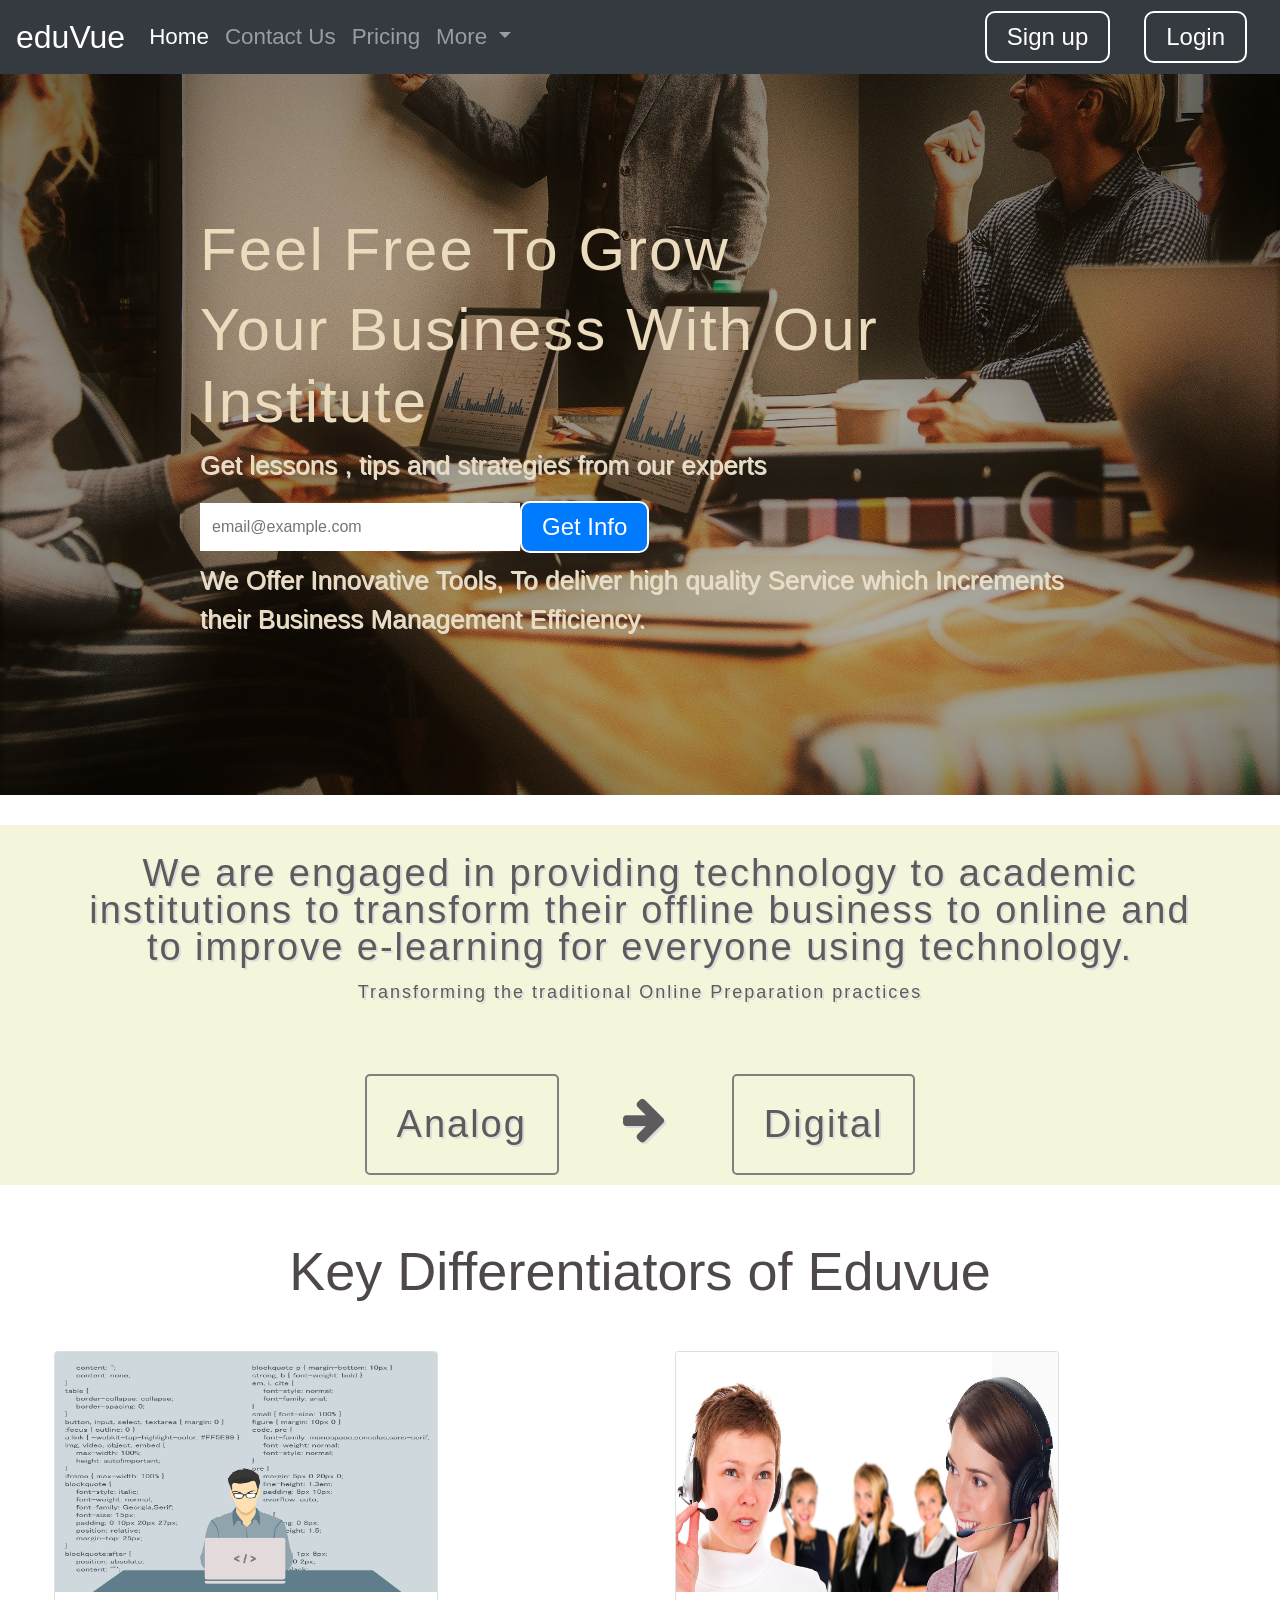
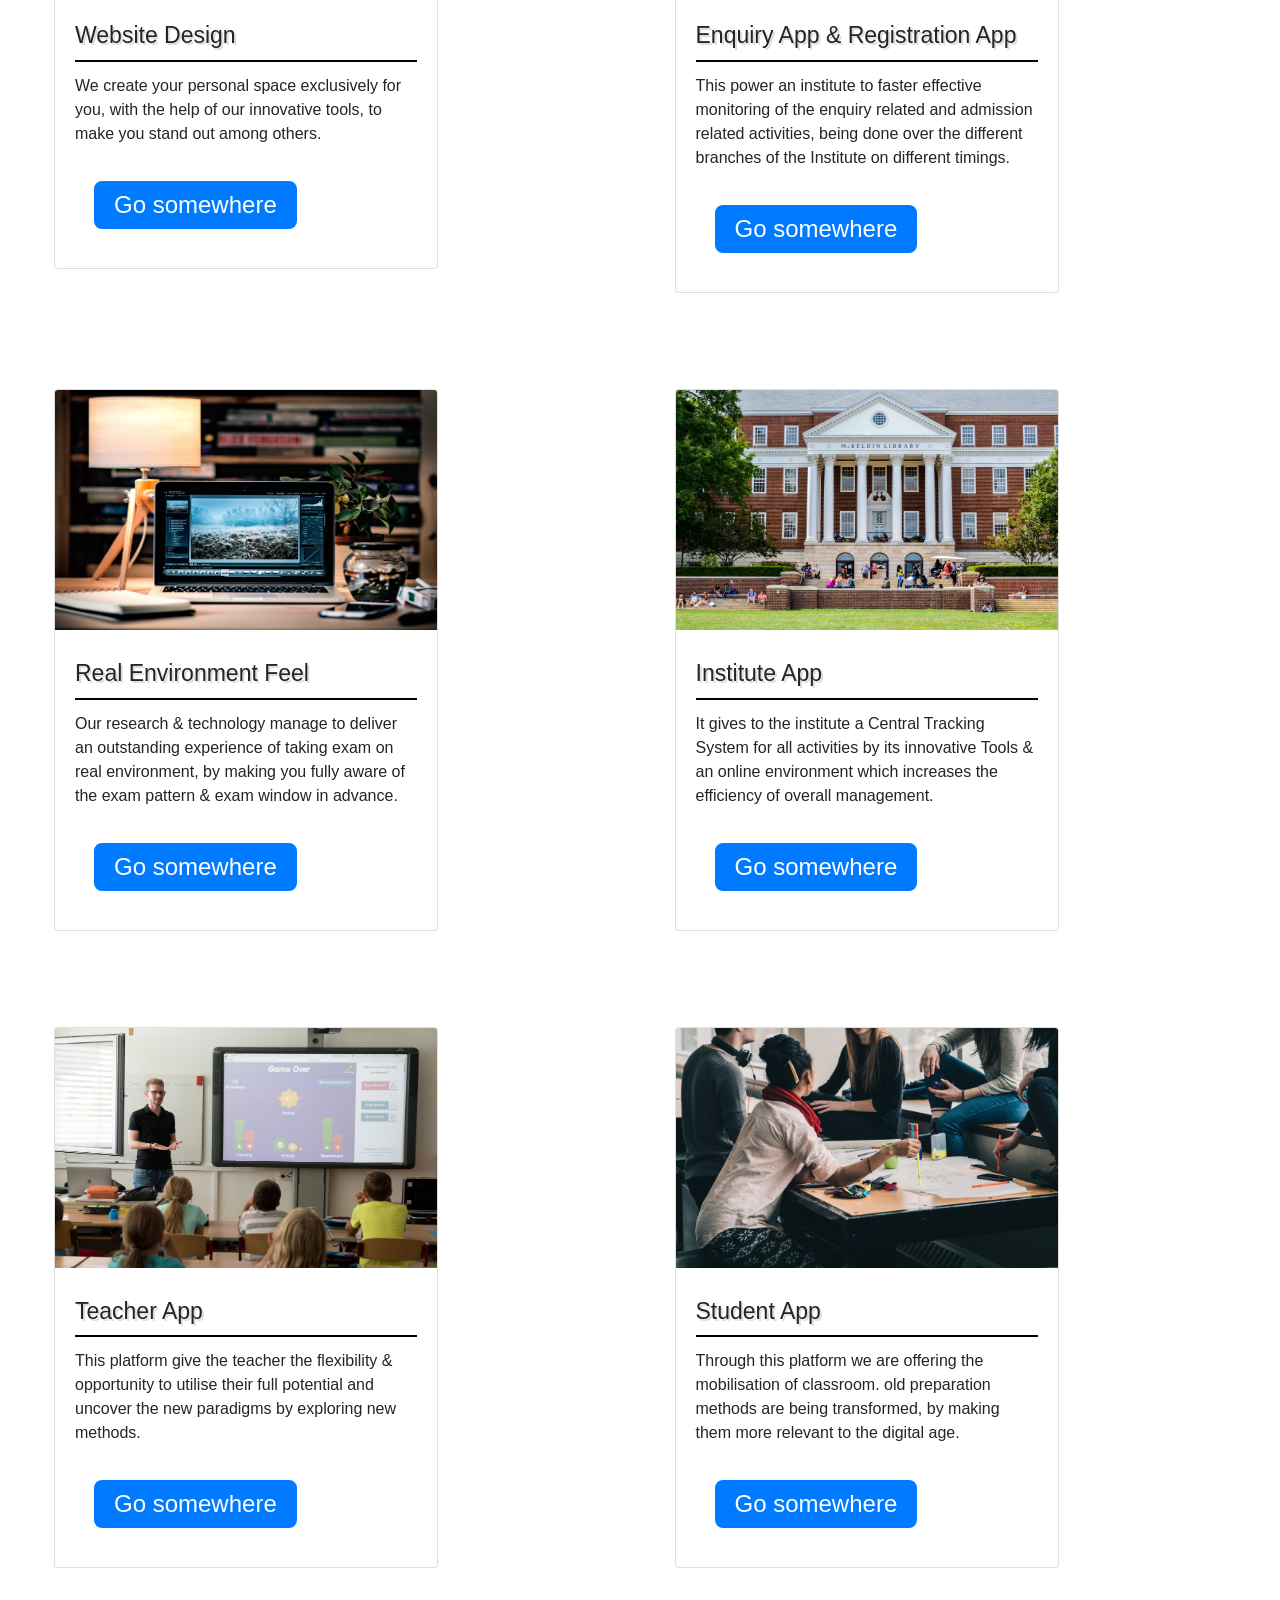
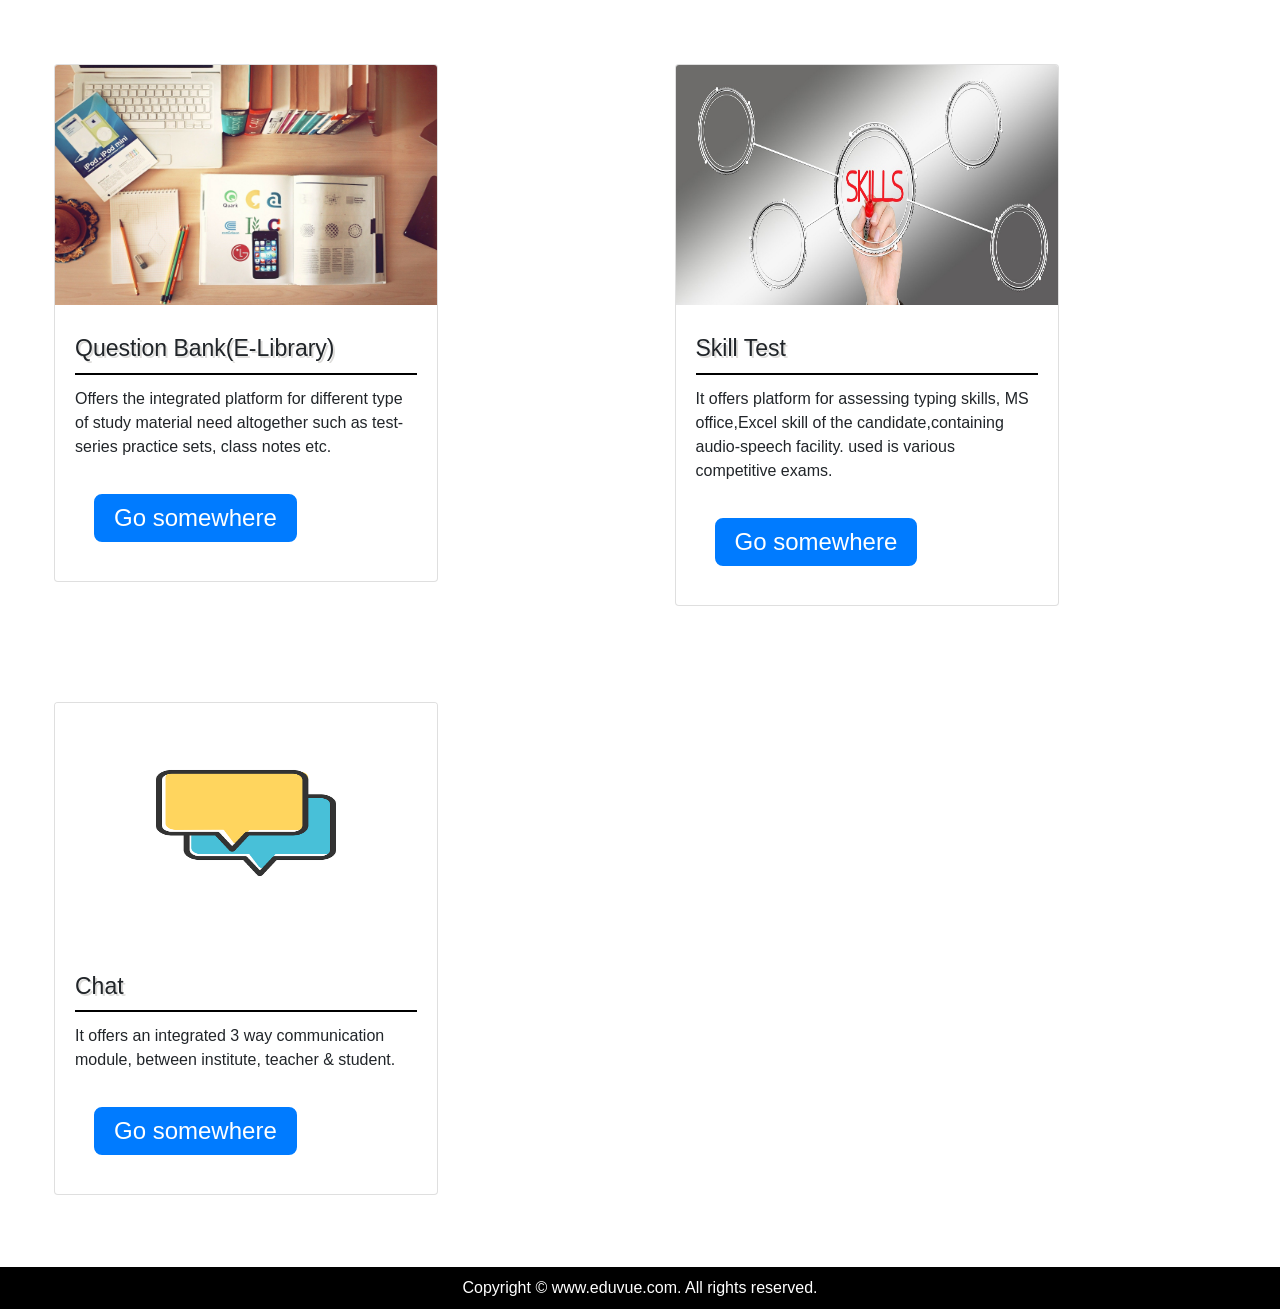
<file: index.html>
<!doctype html>
<html lang="en">

<head>
    <!-- Required meta tags -->
    <meta charset="utf-8">
    <meta name="viewport" content="width=device-width, initial-scale=1, shrink-to-fit=no">

    <!-- Bootstrap CSS -->
    <link rel="stylesheet" href="https://stackpath.bootstrapcdn.com/bootstrap/4.5.2/css/bootstrap.min.css"
        integrity="sha384-JcKb8q3iqJ61gNV9KGb8thSsNjpSL0n8PARn9HuZOnIxN0hoP+VmmDGMN5t9UJ0Z" crossorigin="anonymous">
    <link rel="stylesheet" href="eduProject.css">

    <link rel="stylesheet" href="https://cdnjs.cloudflare.com/ajax/libs/font-awesome/4.7.0/css/font-awesome.min.css">

    <title>EduTech</title>

</head>

<body>
    <section>
        <nav id="nav" class="navbar navbar-expand-lg navbar-dark bg-dark" active>
            <!-- <nav class="navbar navbar-dark bg-primary"> -->
            <a class="navbar-brand fontSizeEdu" href="#">eduVue</a>
            <button class="navbar-toggler" type="button" data-toggle="collapse" data-target="#navbarSupportedContent"
                aria-controls="navbarSupportedContent" aria-expanded="false" aria-label="Toggle navigation">
                <span class="navbar-toggler-icon"></span>
            </button>

            <div class="collapse navbar-collapse" id="navbarSupportedContent">
                <ul class="navbar-nav mr-auto decor">
                    <li class="nav-item">
                        <a class="nav-link active" href="#">Home <span class="sr-only">(current)</span></a>
                    </li>
                    <li class="nav-item">
                        <a class="nav-link" href="contact.html">Contact Us </a>
                    </li>
                    <li class="nav-item">
                        <a class="nav-link" href="pricing.html">Pricing</a>
                    </li>

                    <!-- <li class="nav-item">
                        <a class="nav-link" href="#">Starting A Business</a>
                    </li> -->
                    <li class="nav-item dropdown">
                        <a class="nav-link dropdown-toggle" href="#" id="navbarDropdown" role="button"
                            data-toggle="dropdown" aria-haspopup="true" aria-expanded="false">
                            More
                        </a>
                        <div class="dropdown-menu" aria-labelledby="navbarDropdown">
                            <a class="dropdown-item" href="Team.html">Support</a>
                            <a class="dropdown-item" href="#">Help Center</a>
                            <a class="dropdown-item" href="Edu_About.html">About US</a>
                            <a class="dropdown-item" href="#">LinkedIn</a>

                        </div>
                    </li>
                    <!-- <li class="nav-item">
                    <a class="nav-link disabled" href="#" tabindex="-1" aria-disabled="true">Disabled</a>
                </li> -->
                </ul>
                <div class="form-inline my-2 my-lg-0">
                    <!-- <input class="form-control mr-sm-2" type="search" placeholder="Search" aria-label="Search"> -->
                    <button class="btn btn-outline-success my-2 my-sm-0 ahover" data-toggle="modal"
                        data-target="#signupModal">Sign up</button>
                    <button class="btn btn-outline-success my-2 my-sm-0 ahover" data-toggle="modal"
                        data-target="#loginModal">Login</button>
                </div>
        </nav>
    </section>


    <!-- Modal Login Modal -->
    <!-- Button trigger modal -->

    <!-- Modal -->
    <div class="modal fade" id="loginModal" tabindex="-1" aria-labelledby="loginModalLabel" aria-hidden="true">
        <div class="modal-dialog">
            <div class="modal-content">
                <div class="modal-header">
                    <h5 class="modal-title" id="loginModalLabel">Login to eduvue</h5>
                    <button type="button" class="close" data-dismiss="modal" aria-label="Close">
                        <span aria-hidden="true">&times;</span>
                    </button>
                </div>
                <div class="modal-body">
                    <form>
                        <div class="form-group">
                          <label for="exampleInputEmail1">Email address</label>
                          <input type="email" class="form-control" id="exampleInputEmail1" aria-describedby="emailHelp">
                          <small id="emailHelp" class="form-text text-muted">We'll never share your email with anyone else.</small>
                        </div>
                        <div class="form-group">
                          <label for="exampleInputPassword1">Password</label>
                          <input type="password" class="form-control" id="exampleInputPassword1">
                        </div>
                        <div class="form-group form-check">
                          <input type="checkbox" class="form-check-input" id="exampleCheck1">
                          <label class="form-check-label" for="exampleCheck1">Check me out</label>
                        </div>
                        <button type="submit" class="btn btn-primary">Submit</button>
                      </form>
                </div>
                <div class="modal-footer">
                    <button type="button" class="btn btn-secondary" data-dismiss="modal">Close</button>
                </div>
            </div>
        </div>
    </div>

    <div class="modal fade" id="signupModal" tabindex="-1" aria-labelledby="signupModalLabel" aria-hidden="true">
        <div class="modal-dialog">
            <div class="modal-content">
                <div class="modal-header">
                    <h5 class="modal-title" id="signupModalLabel">Get an eduvue account</h5>
                    <button type="button" class="close" data-dismiss="modal" aria-label="Close">
                        <span aria-hidden="true">&times;</span>
                    </button>
                </div>
                <div class="modal-body">
                    <form>
                        <div class="form-group">
                          <label for="exampleInputEmail1">Email address</label>
                          <input type="email" class="form-control" id="exampleInputEmail1" aria-describedby="emailHelp">
                          <small id="emailHelp" class="form-text text-muted">We'll never share your email with anyone else.</small>
                        </div>
                        <div class="form-group">
                          <label for="exampleInputPassword1">Password</label>
                          <input type="password" class="form-control" id="exampleInputPassword1">
                        </div>
                        <div class="form-group">
                            <label for="exampleInputPassword1">Confirm Password</label>
                            <input type="password" class="form-control" id="exampleInputPassword1">
                          </div>
                        <div class="form-group form-check">
                          <input type="checkbox" class="form-check-input" id="exampleCheck1">
                          <label class="form-check-label" for="exampleCheck1">Check me out</label>
                        </div>
                        <button type="submit" class="btn btn-primary">Submit</button>
                      </form>
                </div>
                <div class="modal-footer">
                    <button type="button" class="btn btn-secondary" data-dismiss="modal">Close</button>
                </div>
            </div>
        </div>
    </div>


    <section>
        <div class="edu_details d-flex-column justify-content-start align-item-center">
            <h1 class="heading">Feel Free To Grow </h1>
            <h1 class="heading">Your Business With Our Institute </h1>
            <p class="localHeading"> Get lessons , tips and strategies from our experts </p>
            <form class="form-inline">
                <div class="form-group mb-2">
                    <label for="staticEmail2" class="sr-only">Email</label>
                    <input type="text" class=" extra_activities" placeholder="email@example.com">
                </div>
           
                <button type="submit" class="btn btn-primary mb-2 btn_edit" style="margin:0px">Get Info</button>
            </form>
            <p class="localHeading"> We Offer Innovative Tools, To deliver high quality Service which Increments their
                Business Management Efficiency. </p>
          
        </div>
    </section>
   

    <section class="my-4" style="background: beige;">
        <div class="container">
            <div class="company_info">
                <p class="text-center">We are engaged in providing technology to academic institutions to transform
                    their offline
                    business to online and to improve e-learning
                    for everyone using technology.</p>
                <h4 class="comp_head">Transforming the traditional Online Preparation practices</h4>
                <div class="container d-flex justify-content-center style_cont">
                    <div class=" border_style  mx-4">Analog</div>

                    <div><i class="fa fa-arrow-right font_style " style="font-size:50px;"></i></div>

                    <div class="border_style  mx-4">Digital</div>
                </div>
            </div>
        </div>
    </section>

    <section>
        <div class="center_div my-4">
            <h1 class=" head_change text-center">Key Differentiators of Eduvue</h1>
            <div class="container-fluid">
                <div class="row ml-4">
                    <div class="col-sm">
                        <div class="card my-5 card_styling">
                            <img class="card-img-top" src="img/webiste_design.png" alt="Card image cap"
                                style="height:15rem">
                            <div class="card-body">
                                <h5 class="card-title underline_heading">Website Design</h5>
                                <p class="card-text">We create your personal space exclusively for you, with the help of
                                    our
                                    innovative tools, to make you stand out among others.</p>
                                <a href="#" class="btn btn-primary">Go somewhere</a>
                            </div>
                        </div>
                    </div>
                    <div class="col-sm">
                        <div class="card my-5 card_styling">
                            <img class="card-img-top" src="img/Enquiry.jpg" alt="Card image cap" style="height:15rem">
                            <div class="card-body">
                                <h5 class="card-title underline_heading">Enquiry App & Registration App</h5>
                                <p class="card-text">This power an institute to faster effective monitoring of the
                                    enquiry
                                    related and admission related activities, being done over the different branches of
                                    the
                                    Institute on different timings.
                                </p>
                                <a href="#" class="btn btn-primary">Go somewhere</a>
                            </div>
                        </div>
                    </div>
                    <div class="col-sm">
                        <div class="card my-5 card_styling">
                            <img class="card-img-top" src="img/fl3.jpg" alt="Card image cap" style="height:15rem">
                            <div class="card-body">
                                <h5 class="card-title underline_heading">Real Environment Feel</h5>
                                <p class="card-text">Our research & technology manage to deliver an outstanding
                                    experience
                                    of taking exam on real environment, by making you fully aware of the exam pattern &
                                    exam
                                    window in advance.</p>
                                <a href="#" class="btn btn-primary">Go somewhere</a>
                            </div>
                        </div>
                    </div>
                    <div class="col-sm">
                        <div class="card my-5 card_styling">
                            <img class="card-img-top" src="img/institute.jpg" alt="Card image cap" style="height:15rem">
                            <div class="card-body">
                                <h5 class="card-title underline_heading">Institute App</h5>

                                <p class="card-text">It gives to the institute a Central Tracking System for all
                                    activities
                                    by its innovative Tools & an online environment which increases the efficiency of
                                    overall management.</p>
                                <a href="#" class="btn btn-primary">Go somewhere</a>
                            </div>
                        </div>
                    </div>
                    <div class="col-sm">
                        <div class="card my-5 card_styling">
                            <img class="card-img-top" src="img/teacher.jpg" alt="Card image cap" style="height:15rem">
                            <div class="card-body">
                                <h5 class="card-title underline_heading">Teacher App</h5>
                                <p class="card-text">This platform give the teacher the flexibility & opportunity to
                                    utilise
                                    their full potential and uncover the new paradigms by exploring new methods.</p>
                                <a href="#" class="btn btn-primary">Go somewhere</a>
                            </div>
                        </div>
                    </div>
                    <div class="col-sm">
                        <div class="card my-5 card_styling">
                            <img class="card-img-top" src="img/students.jpg" alt="Card image cap" style="height:15rem">
                            <div class="card-body">
                                <h5 class="card-title underline_heading">Student App</h5>
                                <p class="card-text">Through this platform we are offering the mobilisation of
                                    classroom.
                                    old preparation methods are being transformed, by making them more relevant to the
                                    digital age.</p>
                                <a href="#" class="btn btn-primary">Go somewhere</a>
                            </div>
                        </div>
                    </div>
                    <div class="col-sm">
                        <div class="card my-5 card_styling">
                            <img class="card-img-top" src="img/library.jpg" alt="Card image cap" style="height:15rem">
                            <div class="card-body">
                                <h5 class="card-title underline_heading">Question Bank(E-Library)</h5>
                                <p class="card-text">Offers the integrated platform for different type of study material
                                    need altogether such as test-series practice sets, class notes etc.</p>
                                <a href="#" class="btn btn-primary">Go somewhere</a>
                            </div>
                        </div>
                    </div>

                    <div class="col-sm">
                        <div class="card my-5 card_styling">
                            <img class="card-img-top" src="img/skill.jpg" alt="Card image cap" style="height:15rem">
                            <div class="card-body">
                                <h5 class="card-title underline_heading">Skill Test</h5>
                                <p class="card-text">It offers platform for assessing typing skills, MS office,Excel
                                    skill
                                    of the candidate,containing audio-speech facility. used is various competitive
                                    exams.
                                </p>
                                <a href="#" class="btn btn-primary">Go somewhere</a>
                            </div>
                        </div>
                    </div>
                    <div class="col-sm">
                        <div class="card my-5 card_styling">
                            <img class="card-img-top" src="img/chat.png" alt="Card image cap" style="height:15rem">
                            <div class="card-body">
                                <h5 class="card-title underline_heading">Chat</h5>
                                <p class="card-text">It offers an integrated 3 way communication module, between
                                    institute,
                                    teacher & student.
                                </p>
                                <a href="#" class="btn btn-primary">Go somewhere</a>
                            </div>
                        </div>
                    </div>

                </div>



            </div>

        </div>
    </section>
 
    <footer>
        <div class="center">
            Copyright &copy; www.eduvue.com. All rights reserved.
        </div>
    </footer>



    <!-- Optional JavaScript -->
    <!-- jQuery first, then Popper.js, then Bootstrap JS -->
    <script src="https://code.jquery.com/jquery-3.5.1.slim.min.js"
        integrity="sha384-DfXdz2htPH0lsSSs5nCTpuj/zy4C+OGpamoFVy38MVBnE+IbbVYUew+OrCXaRkfj"
        crossorigin="anonymous"></script>
    <script src="https://cdn.jsdelivr.net/npm/popper.js@1.16.1/dist/umd/popper.min.js"
        integrity="sha384-9/reFTGAW83EW2RDu2S0VKaIzap3H66lZH81PoYlFhbGU+6BZp6G7niu735Sk7lN"
        crossorigin="anonymous"></script>
    <script src="https://stackpath.bootstrapcdn.com/bootstrap/4.5.2/js/bootstrap.min.js"
        integrity="sha384-B4gt1jrGC7Jh4AgTPSdUtOBvfO8shuf57BaghqFfPlYxofvL8/KUEfYiJOMMV+rV"
        crossorigin="anonymous"></script>

   
</body>

</html>
</file>
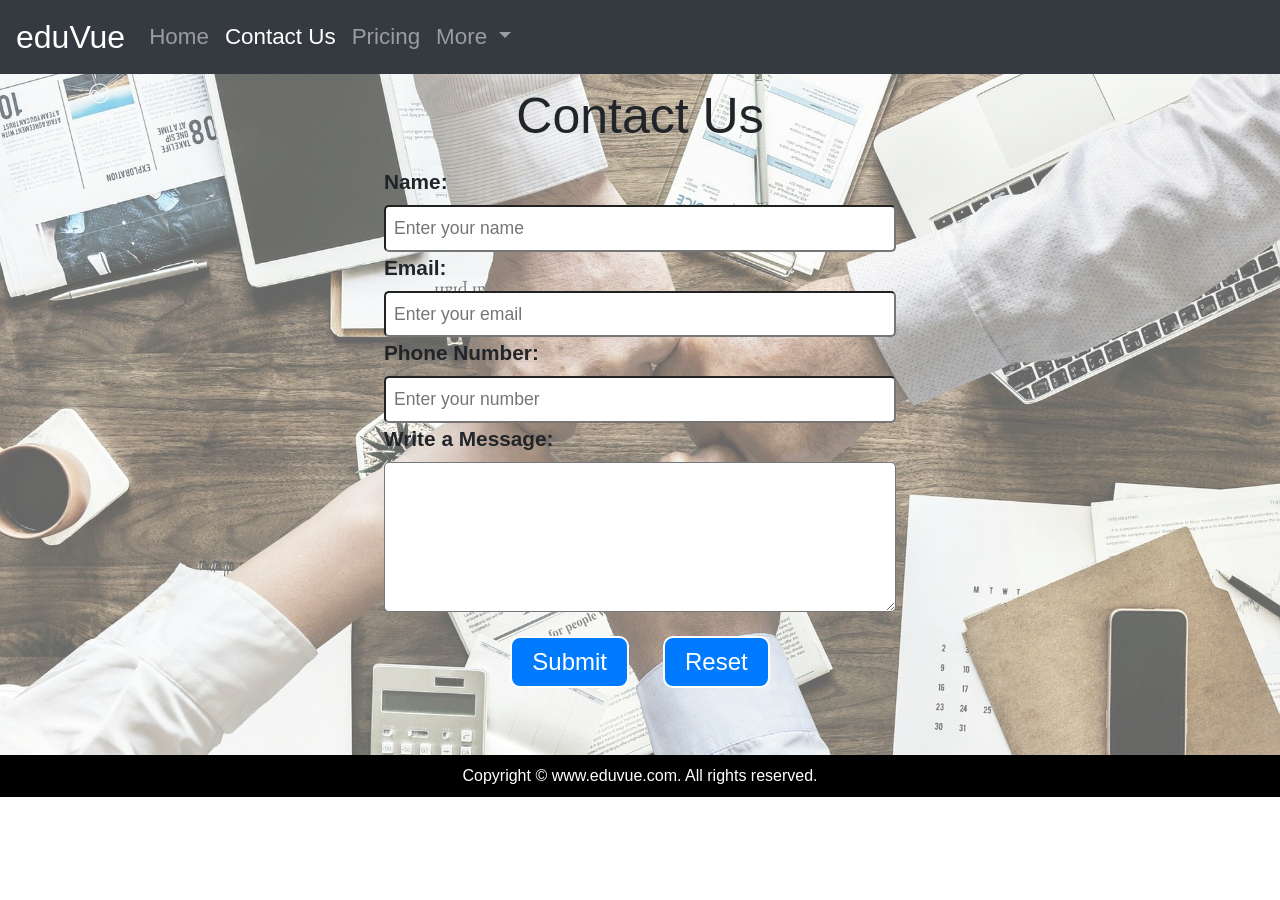
<file: contact.html>
<!doctype html>
<html lang="en">

<head>
    <!-- Required meta tags -->
    <meta charset="utf-8">
    <meta name="viewport" content="width=device-width, initial-scale=1, shrink-to-fit=no">

    <!-- Bootstrap CSS -->
    <link rel="stylesheet" href="https://stackpath.bootstrapcdn.com/bootstrap/4.5.2/css/bootstrap.min.css"
        integrity="sha384-JcKb8q3iqJ61gNV9KGb8thSsNjpSL0n8PARn9HuZOnIxN0hoP+VmmDGMN5t9UJ0Z" crossorigin="anonymous">
    <link rel="stylesheet" href="eduProject.css">

    <link rel="stylesheet" href="https://cdnjs.cloudflare.com/ajax/libs/font-awesome/4.7.0/css/font-awesome.min.css">

    <title>EduTech</title>

</head>

<body>
    <section>
        <nav id="nav" class="navbar navbar-expand-lg navbar-dark bg-dark" active>
            <!-- <nav class="navbar navbar-dark bg-primary"> -->
            <a class="navbar-brand fontSizeEdu" href="index.html">eduVue</a>
            <button class="navbar-toggler" type="button" data-toggle="collapse" data-target="#navbarSupportedContent"
                aria-controls="navbarSupportedContent" aria-expanded="false" aria-label="Toggle navigation">
                <span class="navbar-toggler-icon"></span>
            </button>

            <div class="collapse navbar-collapse" id="navbarSupportedContent">
                <ul class="navbar-nav mr-auto decor">
                    <li class="nav-item">
                        <a class="nav-link " href="index.html">Home <span class="sr-only">(current)</span></a>
                    </li>
                    <li class="nav-item">
                        <a class="nav-link active" href="contact.html">Contact Us </a>
                    </li>
                    <li class="nav-item">
                        <a class="nav-link" href="pricing.html">Pricing</a>
                    </li>

                    <li class="nav-item dropdown">
                        <a class="nav-link dropdown-toggle" href="#" id="navbarDropdown" role="button"
                            data-toggle="dropdown" aria-haspopup="true" aria-expanded="false">
                            More
                        </a>
                        <div class="dropdown-menu" aria-labelledby="navbarDropdown">
                            <a class="dropdown-item" href="Team.html">Support</a>
                            <a class="dropdown-item" href="#">Help Center</a>
                            <a class="dropdown-item" href="Edu_About.html">About US</a>
                            <a class="dropdown-item" href="#">LinkedIn</a>

                        </div>
                    </li>
                    <!-- <li class="nav-item">
                    <a class="nav-link disabled" href="#" tabindex="-1" aria-disabled="true">Disabled</a>
                </li> -->
                </ul>
               
        </nav>
    </section>


<section id="contact">
    <h1 class="h-primary center">Contact Us</h1>
    <div class="contact-box">
        <form id="form" action="/" method="GET">
            <div id="name" class="form_group">
                <label for="name">Name:</label>
                <input type="text" name="name" id="name" placeholder="Enter your name" required>
            </div>
            <div  id="email"class="form_group">
                <label for="email">Email:</label>
                <input type="email" name="email" id="email" placeholder="Enter your email" required>
            </div>
            <div id="number" class="form_group">
                <label for="number">Phone Number:</label>
                <input type="number" name="number" id="number" placeholder="Enter your number" required>
            </div>
            <div id="Message"class="form_group">
                <label for="message">Write a Message:</label>
                <textarea name="message" id="message" cols="30" rows="5" required></textarea>
            </div>
            <div class="form-group text-center">
                <button type="submit"class="btn btn-primary">Submit</a>
                    <button type="reset" class="btn btn-primary">Reset</a>
            </div>
        </form>
    </div>

</section>
<footer>
    <div class="center">
        Copyright &copy; www.eduvue.com. All rights reserved.
    </div>
</footer>

<script src="https://code.jquery.com/jquery-3.5.1.slim.min.js"
    integrity="sha384-DfXdz2htPH0lsSSs5nCTpuj/zy4C+OGpamoFVy38MVBnE+IbbVYUew+OrCXaRkfj"
    crossorigin="anonymous"></script>
<script src="https://cdn.jsdelivr.net/npm/popper.js@1.16.1/dist/umd/popper.min.js"
    integrity="sha384-9/reFTGAW83EW2RDu2S0VKaIzap3H66lZH81PoYlFhbGU+6BZp6G7niu735Sk7lN"
    crossorigin="anonymous"></script>
<script src="https://stackpath.bootstrapcdn.com/bootstrap/4.5.2/js/bootstrap.min.js"
    integrity="sha384-B4gt1jrGC7Jh4AgTPSdUtOBvfO8shuf57BaghqFfPlYxofvL8/KUEfYiJOMMV+rV"
    crossorigin="anonymous"></script>
<script>
   const form = document.getElementById('form');
   const name = document.getElementById('name');
   const email = document.getElementById('email');
   const number = document.getElementById('number');
   const message = document.getElementById('message');

   form.addEventListener("submit",(e)=>{
       e.preventDefault()
       alert("Form is submitted Successfully");
   })
</script>
    </body>
    </html>
</file>
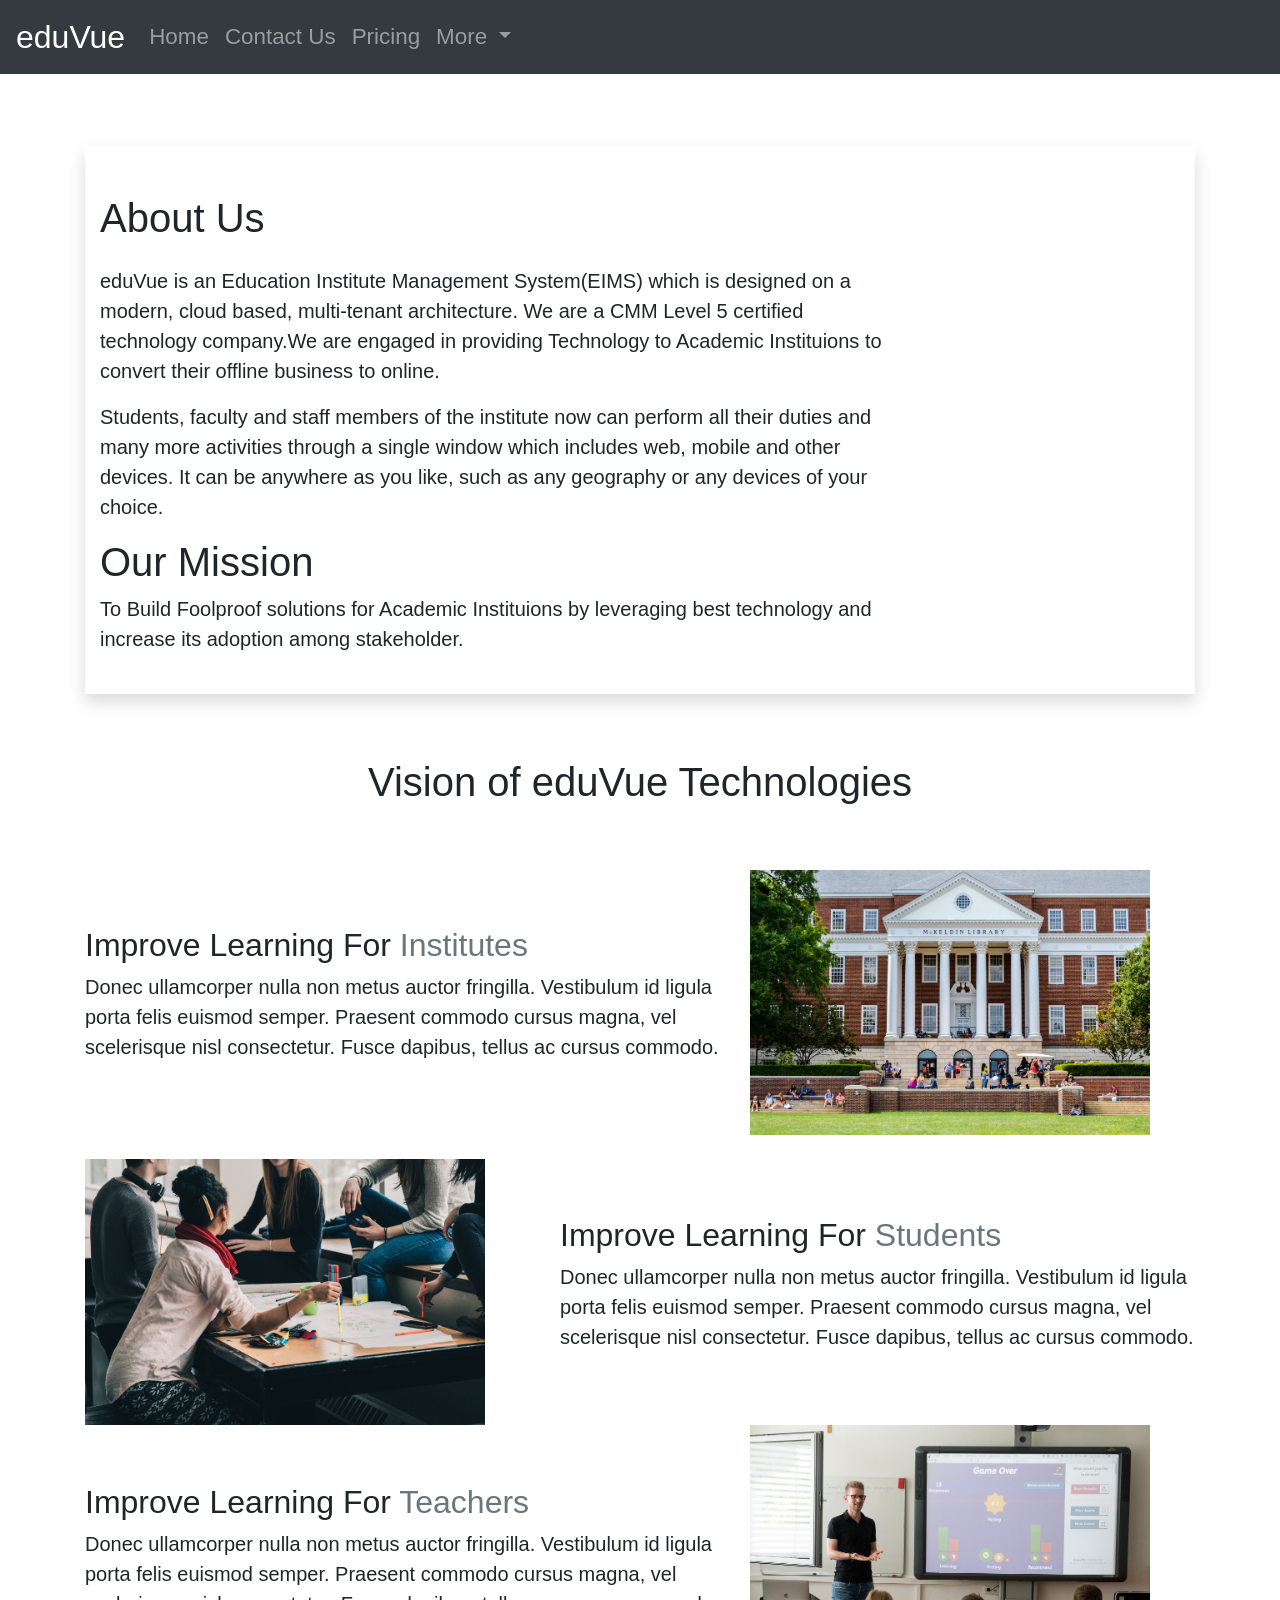
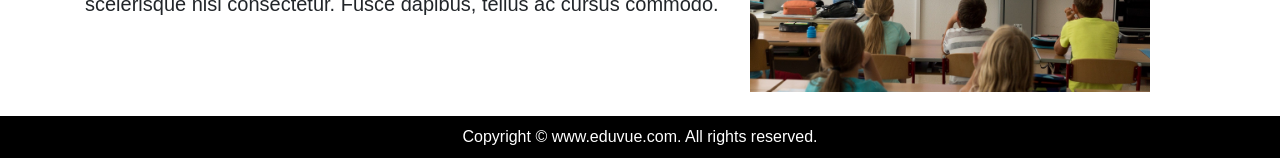
<file: Edu_About.html>
<!doctype html>
<html lang="en">

<head>
    <!-- Required meta tags -->
    <meta charset="utf-8">
    <meta name="viewport" content="width=device-width, initial-scale=1, shrink-to-fit=no">

    <!-- Bootstrap CSS -->
    <link rel="stylesheet" href="https://stackpath.bootstrapcdn.com/bootstrap/4.5.2/css/bootstrap.min.css"
        integrity="sha384-JcKb8q3iqJ61gNV9KGb8thSsNjpSL0n8PARn9HuZOnIxN0hoP+VmmDGMN5t9UJ0Z" crossorigin="anonymous">
    <link rel="stylesheet" href="eduProject.css">

    <link rel="stylesheet" href="https://cdnjs.cloudflare.com/ajax/libs/font-awesome/4.7.0/css/font-awesome.min.css">

    <title>EduTech</title>

</head>

<body>

    <section>
        <nav id="nav" class="navbar navbar-expand-lg navbar-dark bg-dark" active>
            
            <a class="navbar-brand fontSizeEdu" href="index.html">eduVue</a>
            <button class="navbar-toggler" type="button" data-toggle="collapse" data-target="#navbarSupportedContent"
                aria-controls="navbarSupportedContent" aria-expanded="false" aria-label="Toggle navigation">
                <span class="navbar-toggler-icon"></span>
            </button>

            <div class="collapse navbar-collapse" id="navbarSupportedContent">
                <ul class="navbar-nav mr-auto decor">
                    <li class="nav-item">
                        <a class="nav-link " href="index.html">Home <span class="sr-only">(current)</span></a>
                    </li>
                    <li class="nav-item">
                        <a class="nav-link" href="contact.html">Contact Us </a>
                    </li>
                    <li class="nav-item">
                        <a class="nav-link" href="pricing.html">Pricing</a>
                    </li>

                    <li class="nav-item dropdown">
                        <a class="nav-link dropdown-toggle" href="#" id="navbarDropdown" role="button"
                            data-toggle="dropdown" aria-haspopup="true" aria-expanded="false">
                            More
                        </a>
                        <div class="dropdown-menu" aria-labelledby="navbarDropdown">
                            <a class="dropdown-item" href="Team.html">Support</a>
                            <a class="dropdown-item" href="#">Help Center</a>
                            <a class="dropdown-item active" href="#">About US</a>
                            <a class="dropdown-item" href="#">LinkedIn</a>

                        </div>
                    </li>
                   
                </ul>

        </nav>
    </section>


    <section >
        <div class="container">

            <div class="about-us pt-5">
                <div class="hdr"></div>

                <div class="container shadow my-4 py-4">
                    <h1 style="font-size:50;font-weight:500;" class="my-4">About Us</h1>
                    <div class="row">
                        <div class="col-lg-9 order-lg-1">
                            <p style="font-size:20px">
                                eduVue is an Education Institute Management System(EIMS) which is designed on a modern,
                                cloud based, multi-tenant architecture. We are a CMM Level 5 certified technology
                                company.We are engaged in providing
                                Technology to Academic Instituions to convert their offline business to online.
                            </p>

                            <p style="font-size:20px">
                                Students, faculty and staff members of the institute now can perform all their duties
                                and many more activities
                                through a single window which includes web, mobile and other devices.
                                It can be
                                anywhere as you like, such as any geography or any devices of your choice.
                            </p>
                            <h1 style="font-size:50;font-weight:500;">Our Mission</h1>
                            <p style="font-size:20px">
                                To Build Foolproof solutions for Academic Instituions by leveraging best technology and
                                increase its adoption among stakeholder.
                            </p>
                      
                        </div>

                    </div>
                </div>
            </div>
        </div>


    </section>



    <div class="container my-4">
        <h1 class="text-center my-4" style="padding:40px 0;">Vision of eduVue Technologies </h1>
        <div class="row featurette d-flex justify-content-center align-items-center my-4">
            <div class="col-md-7 ">
                <h2 class="featurette-heading"> Improve Learning For <span class="text-muted"> Institutes
                        </span></h2>
                <p class="lead">Donec ullamcorper nulla non metus auctor fringilla. Vestibulum id ligula porta felis
                    euismod semper. Praesent commodo cursus magna, vel scelerisque nisl consectetur. Fusce dapibus,
                    tellus ac cursus commodo.</p>
            </div>
            <div class="col-md-5 ">
                <img src="img/institute.jpg" alt=""
                    class="bd-placeholder-img bd-placeholder-img-lg featurette-image img-fluid mx-auto" width="400"
                    height="400">
            </div>
        </div>
        <div class="row featurette d-flex justify-content-center align-items-center">
            <div class="col-md-7 order-md-2">
                <h2 class="featurette-heading"> Improve Learning For <span class="text-muted"> Students
                </span></h2>
                <p class="lead">Donec ullamcorper nulla non metus auctor fringilla. Vestibulum id ligula porta felis
                    euismod semper. Praesent commodo cursus magna, vel scelerisque nisl consectetur. Fusce dapibus,
                    tellus ac cursus commodo.</p>
            </div>
            <div class="col-md-5 order md-1">
                <img src="img/students.jpg" alt=""
                    class="bd-placeholder-img bd-placeholder-img-lg featurette-image img-fluid mx-auto" width="400"
                    height="400">
            </div>
        </div>
        <div class="row featurette d-flex justify-content-center align-items-center">
            <div class="col-md-7">
                <h2 class="featurette-heading"> Improve Learning For <span class="text-muted"> Teachers
                </span></h2>
                <p class="lead">Donec ullamcorper nulla non metus auctor fringilla. Vestibulum id ligula porta felis
                    euismod semper. Praesent commodo cursus magna, vel scelerisque nisl consectetur. Fusce dapibus,
                    tellus ac cursus commodo.</p>
            </div>
            <div class="col-md-5">
                <img src="img/teacher.jpg" alt=""
                    class="bd-placeholder-img bd-placeholder-img-lg featurette-image img-fluid mx-auto" width="400"
                    height="400">
            </div>
        </div>
    </div>

    <footer>
        <div class="center">
            Copyright &copy; www.eduvue.com. All rights reserved.
        </div>
    </footer>



    <!-- Optional JavaScript -->
    <!-- jQuery first, then Popper.js, then Bootstrap JS -->
    <script src="https://code.jquery.com/jquery-3.5.1.slim.min.js"
        integrity="sha384-DfXdz2htPH0lsSSs5nCTpuj/zy4C+OGpamoFVy38MVBnE+IbbVYUew+OrCXaRkfj"
        crossorigin="anonymous"></script>
    <script src="https://cdn.jsdelivr.net/npm/popper.js@1.16.1/dist/umd/popper.min.js"
        integrity="sha384-9/reFTGAW83EW2RDu2S0VKaIzap3H66lZH81PoYlFhbGU+6BZp6G7niu735Sk7lN"
        crossorigin="anonymous"></script>
    <script src="https://stackpath.bootstrapcdn.com/bootstrap/4.5.2/js/bootstrap.min.js"
        integrity="sha384-B4gt1jrGC7Jh4AgTPSdUtOBvfO8shuf57BaghqFfPlYxofvL8/KUEfYiJOMMV+rV"
        crossorigin="anonymous"></script>

</body>

</html>
</file>
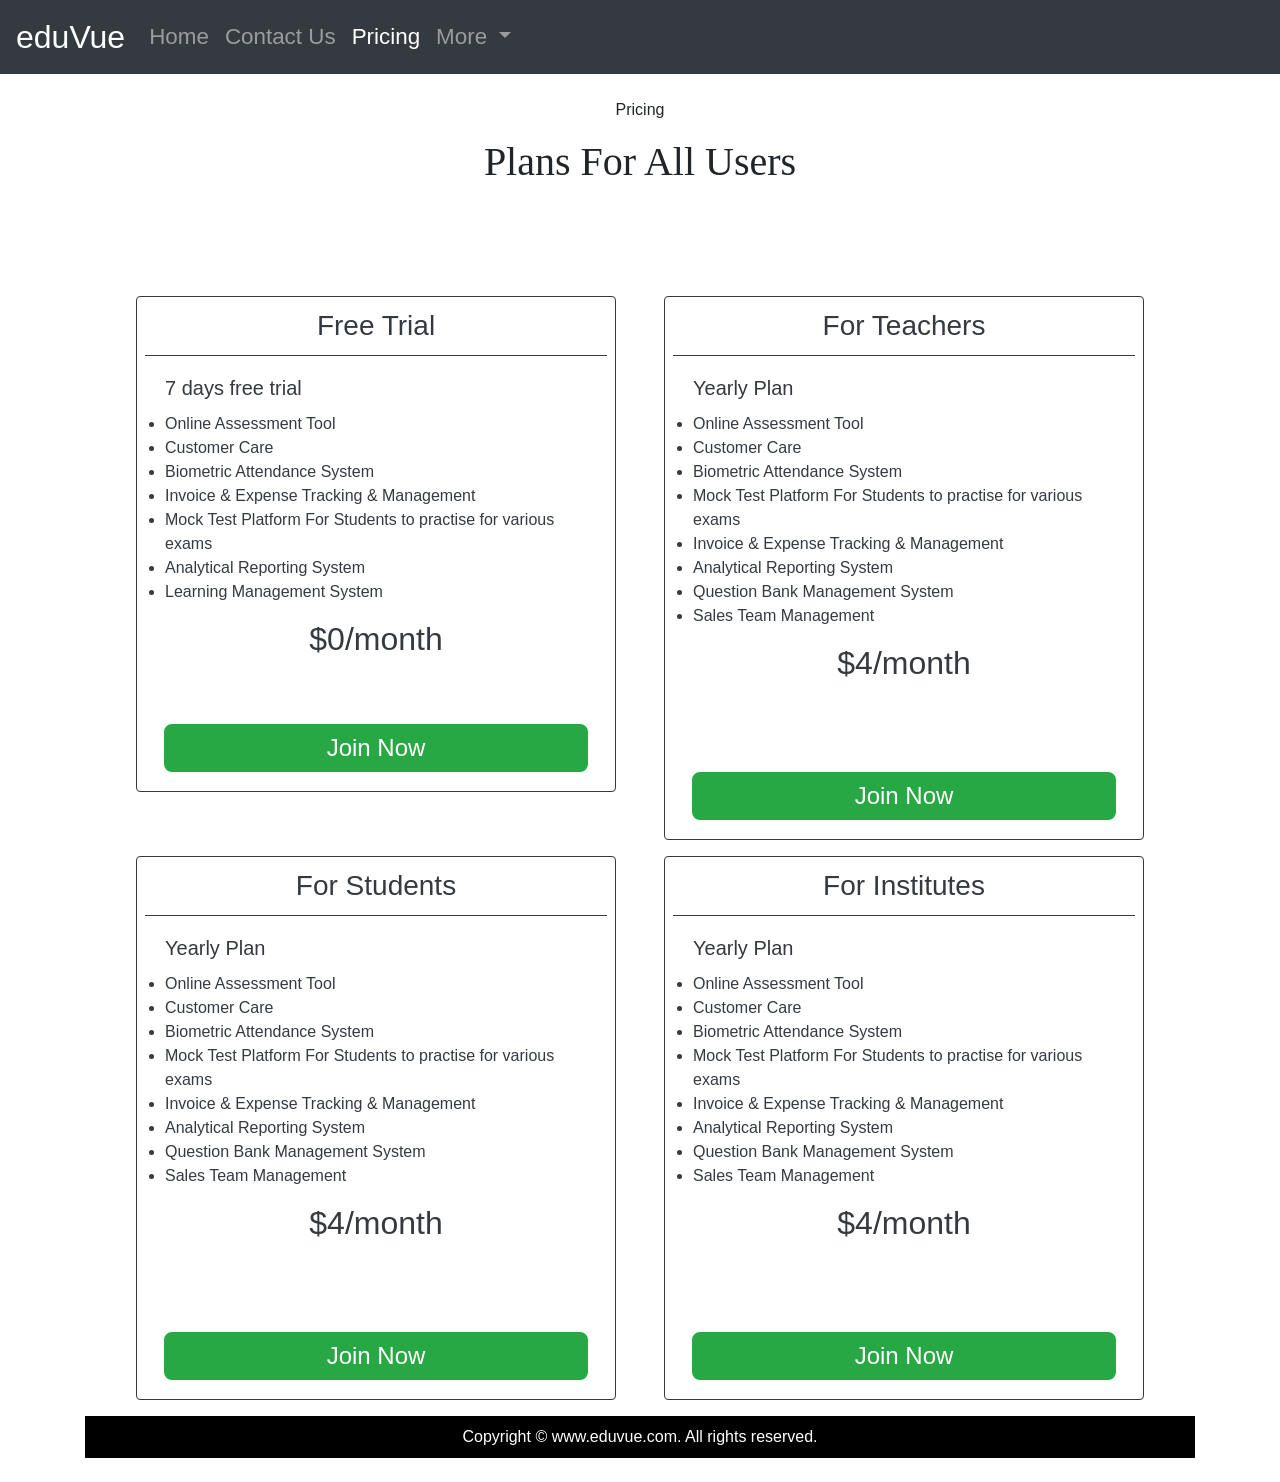
<file: pricing.html>
<!doctype html>
<html lang="en">

<head>
    <!-- Required meta tags -->
    <meta charset="utf-8">
    <meta name="viewport" content="width=device-width, initial-scale=1, shrink-to-fit=no">

    <!-- Bootstrap CSS -->
    <link rel="stylesheet" href="https://stackpath.bootstrapcdn.com/bootstrap/4.5.2/css/bootstrap.min.css"
        integrity="sha384-JcKb8q3iqJ61gNV9KGb8thSsNjpSL0n8PARn9HuZOnIxN0hoP+VmmDGMN5t9UJ0Z" crossorigin="anonymous">
    <link rel="stylesheet" href="eduProject.css">

    <link rel="stylesheet" href="https://cdnjs.cloudflare.com/ajax/libs/font-awesome/4.7.0/css/font-awesome.min.css">

    <title>EduTech</title>

</head>

<body>
    <section>
        <nav id="nav" class="navbar navbar-expand-lg navbar-dark bg-dark" active>
           
            <a class="navbar-brand fontSizeEdu" href="index.html">eduVue</a>
            <button class="navbar-toggler" type="button" data-toggle="collapse" data-target="#navbarSupportedContent"
                aria-controls="navbarSupportedContent" aria-expanded="false" aria-label="Toggle navigation">
                <span class="navbar-toggler-icon"></span>
            </button>

            <div class="collapse navbar-collapse" id="navbarSupportedContent">
                <ul class="navbar-nav mr-auto decor">
                    <li class="nav-item">
                        <a class="nav-link" href="index.html">Home <span
                                class="sr-only">(current)</span></a>
                    </li>
                    <li class="nav-item">
                        <a class="nav-link" href="contact.html">Contact Us </a>
                    </li>
                    <li class="nav-item">
                        <a class="nav-link active" href="#">Pricing</a>
                    </li>


                    <li class="nav-item dropdown">
                        <a class="nav-link dropdown-toggle" href="#" id="navbarDropdown" role="button"
                            data-toggle="dropdown" aria-haspopup="true" aria-expanded="false">
                            More
                        </a>
                        <div class="dropdown-menu" aria-labelledby="navbarDropdown">
                            <a class="dropdown-item" href="Team.html">Support</a>
                            <a class="dropdown-item" href="#">Help Center</a>
                            <a class="dropdown-item" href="Edu_About.html">About US</a>
                            <a class="dropdown-item" href="#">LinkedIn</a>

                        </div>
                    </li>
                  
                </ul>

        </nav>
    </section>


    <div class="container my-4 ">
        <p class="text-center">Pricing</p>

        <h1 class="text-center" style="font-size:50;font-weight:500;font-weight:500;
    font-family: -webkit-pictograph;margin-bottom: 110px;">Plans For All Users</h1>

        <div class="container-fluid d-flex justify-content-center align-item-center flex-wrap">

            <div class="card border-dark mb-3 mx-4 px-2 price_styling">
                <h3 class="card-header bg-transparent border-dark text-center text-dark">Free Trial</h3>
                <div class="card-body text-dark">
                    <h5 class="card-title">7 days free trial</h5>
                    <ul class="card-text">

                        <li>Online Assessment Tool</li>
                        <li>Customer Care</li>
                        <li>Biometric Attendance System</li>
                        <li>Invoice & Expense Tracking & Management</li>
                        <li>Mock Test Platform For Students to practise for various exams </li>
                        <li>Analytical Reporting System</li>
                        <li>Learning Management System</li>
                      

                    </ul>
                    <h2 class="text-center my-2">$0/month</h2>
                </div>
                <button type="button" class="btn btn-success">Join Now</button>
            </div>
           
            <div class="card border-dark mb-3 mx-4 px-2 price_styling_extra" >
                <h3 class="card-header bg-transparent border-dark text-center text-dark">For Teachers</h3>
                <div class="card-body text-dark">
                    <h5 class="card-title">Yearly Plan</h5>
                    <ul class="card-text">

                        <li>Online Assessment Tool</li>
                        <li>Customer Care</li>
                        <li>Biometric Attendance System</li>
                        <li>Mock Test Platform For Students to practise for various exams </li>
                        <li>Invoice & Expense Tracking & Management</li>
                        <li>Analytical Reporting System</li>
                        <li>Question Bank Management System</li>
                        <li>Sales Team Management</li>

                    </ul>
                    <h2 class="text-center my-2">$4/month</h2>
                </div>
                <button type="button" class="btn btn-success">Join Now</button>

            </div>

            <div class="card border-dark mb-3 mx-4 px-2 price_styling_extra" >
                <h3 class="card-header bg-transparent border-dark text-center text-dark">For Students</h3>
                <div class="card-body text-dark">
                    <h5 class="card-title">Yearly Plan</h5>
                    <ul class="card-text">

                        <li>Online Assessment Tool</li>
                        <li>Customer Care</li>
                        <li>Biometric Attendance System</li>
                        <li>Mock Test Platform For Students to practise for various exams </li>
                        <li>Invoice & Expense Tracking & Management</li>
                        <li>Analytical Reporting System</li>
                        <li>Question Bank Management System</li>
                        <li>Sales Team Management</li>

                    </ul>
                    <h2 class="text-center my-2">$4/month</h2>
                </div>
                <button type="button" class="btn btn-success">Join Now</button>

            </div>


            <div class="card border-dark mb-3 mx-4 px-2 price_styling_extra" >
                <h3 class="card-header bg-transparent border-dark text-center text-dark">For Institutes</h3>
                <div class="card-body text-dark">
                    <h5 class="card-title">Yearly Plan</h5>
                    <ul class="card-text">

                        <li>Online Assessment Tool</li>
                        <li>Customer Care</li>
                        <li>Biometric Attendance System</li>
                        <li>Mock Test Platform For Students to practise for various exams </li>
                        <li>Invoice & Expense Tracking & Management</li>
                        <li>Analytical Reporting System</li>
                        <li>Question Bank Management System</li>
                        <li>Sales Team Management</li>

                    </ul>
                    <h2 class="text-center my-2">$4/month</h2>
                </div>
                <button type="button" class="btn btn-success">Join Now</button>

            </div>

        </div>


        <footer>
            <div class="center">
                Copyright &copy; www.eduvue.com. All rights reserved.
            </div>
        </footer>
    
    
    
        <!-- Optional JavaScript -->
        <!-- jQuery first, then Popper.js, then Bootstrap JS -->
        <script src="https://code.jquery.com/jquery-3.5.1.slim.min.js"
            integrity="sha384-DfXdz2htPH0lsSSs5nCTpuj/zy4C+OGpamoFVy38MVBnE+IbbVYUew+OrCXaRkfj"
            crossorigin="anonymous"></script>
        <script src="https://cdn.jsdelivr.net/npm/popper.js@1.16.1/dist/umd/popper.min.js"
            integrity="sha384-9/reFTGAW83EW2RDu2S0VKaIzap3H66lZH81PoYlFhbGU+6BZp6G7niu735Sk7lN"
            crossorigin="anonymous"></script>
        <script src="https://stackpath.bootstrapcdn.com/bootstrap/4.5.2/js/bootstrap.min.js"
            integrity="sha384-B4gt1jrGC7Jh4AgTPSdUtOBvfO8shuf57BaghqFfPlYxofvL8/KUEfYiJOMMV+rV"
            crossorigin="anonymous"></script>
    
        
    </body>
    
    </html>
</file>
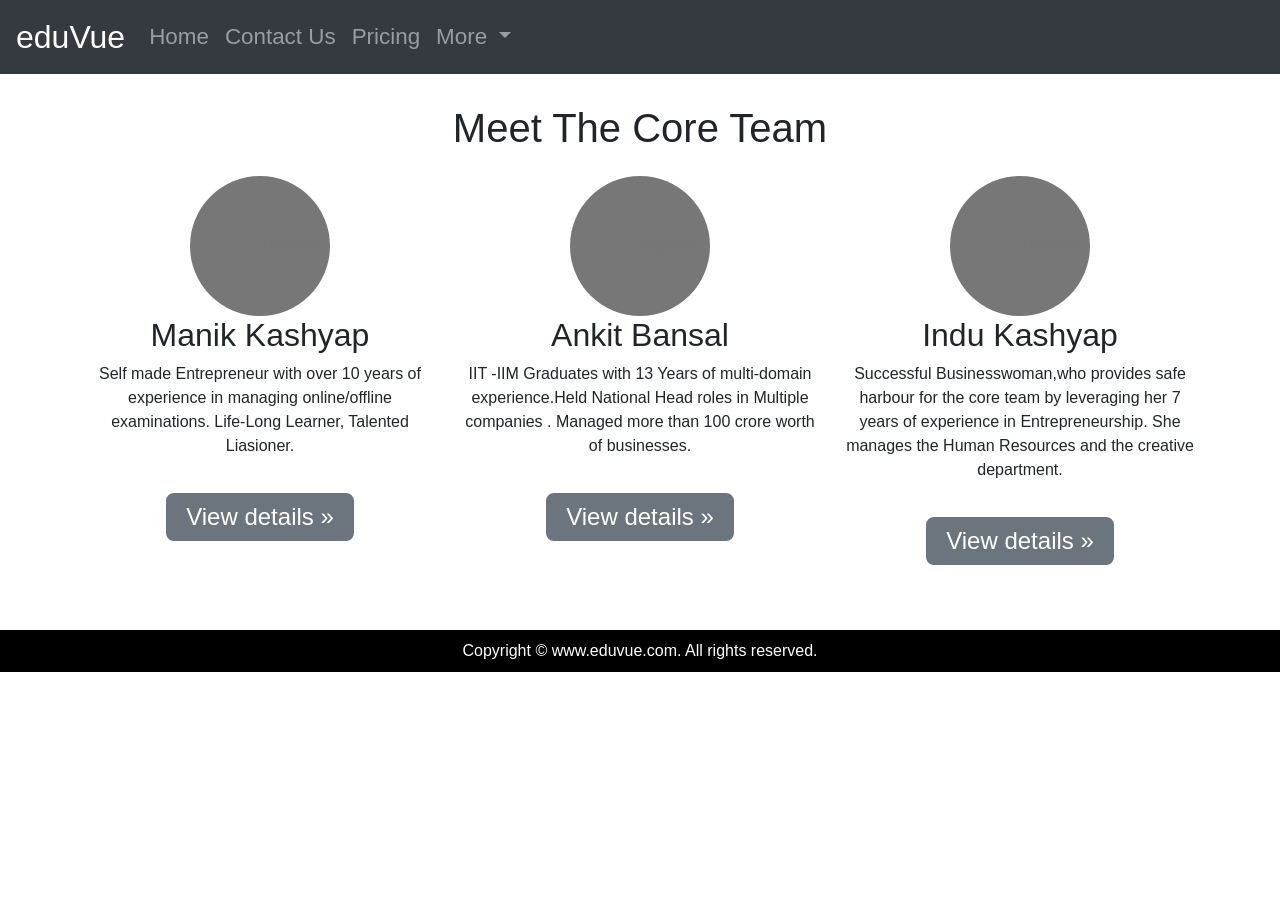
<file: Team.html>
<!doctype html>
<html lang="en">

<head>
    <!-- Required meta tags -->
    <meta charset="utf-8">
    <meta name="viewport" content="width=device-width, initial-scale=1, shrink-to-fit=no">

    <!-- Bootstrap CSS -->
    <link rel="stylesheet" href="https://stackpath.bootstrapcdn.com/bootstrap/4.5.2/css/bootstrap.min.css"
        integrity="sha384-JcKb8q3iqJ61gNV9KGb8thSsNjpSL0n8PARn9HuZOnIxN0hoP+VmmDGMN5t9UJ0Z" crossorigin="anonymous">
    <link rel="stylesheet" href="eduProject.css">

    <link rel="stylesheet" href="https://cdnjs.cloudflare.com/ajax/libs/font-awesome/4.7.0/css/font-awesome.min.css">

    <title>EduTech</title>

</head>

<body>
    <section>
        <nav id="nav" class="navbar navbar-expand-lg navbar-dark bg-dark" active>
            
            <a class="navbar-brand fontSizeEdu" href="index.html">eduVue</a>
            <button class="navbar-toggler" type="button" data-toggle="collapse" data-target="#navbarSupportedContent"
                aria-controls="navbarSupportedContent" aria-expanded="false" aria-label="Toggle navigation">
                <span class="navbar-toggler-icon"></span>
            </button>

            <div class="collapse navbar-collapse" id="navbarSupportedContent">
                <ul class="navbar-nav mr-auto decor">
                    <li class="nav-item">
                        <a class="nav-link" href="index.html">Home <span class="sr-only">(current)</span></a>
                    </li>
                    <li class="nav-item">
                        <a class="nav-link" href="contact.html">Contact Us </a>
                    </li>
                    <li class="nav-item">
                        <a class="nav-link" href="pricing.html">Pricing</a>
                    </li>
                    <li class="nav-item dropdown">
                        <a class="nav-link dropdown-toggle" href="#" id="navbarDropdown" role="button"
                            data-toggle="dropdown" aria-haspopup="true" aria-expanded="false">
                            More
                        </a>
                        <div class="dropdown-menu" aria-labelledby="navbarDropdown">
                            <a class="dropdown-item active" href="Team.html">Support</a>
                            <a class="dropdown-item" href="#">Help Center</a>
                            <a class="dropdown-item" href="Edu_About.html">About US</a>
                            <a class="dropdown-item" href="#">LinkedIn</a>

                        </div>
                    </li>
                  
                </ul>

        </nav>
    </section>
   





    <div class="container marketing text-center" style="margin:30px auto;">
        <h1 class="text-center my-4">Meet The Core Team</h1>
        <!-- Three columns of text below the carousel -->
        <div class="row">
            <div class="col-lg-4">
                <svg class="bd-placeholder-img rounded-circle" width="140" height="140"
                    xmlns="http://www.w3.org/2000/svg" preserveAspectRatio="xMidYMid slice" focusable="false" role="img"
                    aria-label="Placeholder: 140x140">
                    <title>Placeholder</title>
                    <rect width="100%" height="100%" fill="#777"></rect><text x="50%" y="50%" fill="#777"
                        dy=".3em">140x140</text>
                </svg>
                <h2>Manik Kashyap</h2>
                <p>Self made Entrepreneur with over 10 years of experience in managing online/offline examinations.
                    Life-Long Learner, Talented Liasioner.</p>
                <p><a class="btn btn-secondary" href="#" role="button">View details »</a></p>
            </div>
            <div class="col-lg-4">
                <svg class="bd-placeholder-img rounded-circle" width="140" height="140"
                    xmlns="http://www.w3.org/2000/svg" preserveAspectRatio="xMidYMid slice" focusable="false" role="img"
                    aria-label="Placeholder: 140x140">
                    <title>Placeholder</title>
                    <rect width="100%" height="100%" fill="#777"></rect><text x="50%" y="50%" fill="#777"
                        dy=".3em">140x140</text>
                </svg>
                <h2>Ankit Bansal</h2>
                <p>IIT -IIM Graduates with 13 Years of multi-domain experience.Held National Head roles in Multiple
                    companies . Managed more than 100 crore worth of businesses.</p>
                <p><a class="btn btn-secondary" href="#" role="button">View details »</a></p>
            </div>
            <div class="col-lg-4">
                <svg class="bd-placeholder-img rounded-circle" width="140" height="140"
                    xmlns="http://www.w3.org/2000/svg" preserveAspectRatio="xMidYMid slice" focusable="false" role="img"
                    aria-label="Placeholder: 140x140">
                    <title>Placeholder</title>
                    <rect width="100%" height="100%" fill="#777"></rect><text x="50%" y="50%" fill="#777"
                        dy=".3em">140x140</text>
                </svg>
                <h2>Indu Kashyap</h2>
                <p> Successful Businesswoman,who provides safe harbour for the core team by leveraging her 7 years of
                    experience in Entrepreneurship. She manages the Human Resources and the creative department.</p>
                <p><a class="btn btn-secondary" href="#" role="button">View details »</a></p>
            </div>
        </div>
    </div>












    <footer>
        <div class="center">
            Copyright &copy; www.eduvue.com. All rights reserved.
        </div>
    </footer>



    <!-- Optional JavaScript -->
    <!-- jQuery first, then Popper.js, then Bootstrap JS -->
    <script src="https://code.jquery.com/jquery-3.5.1.slim.min.js"
        integrity="sha384-DfXdz2htPH0lsSSs5nCTpuj/zy4C+OGpamoFVy38MVBnE+IbbVYUew+OrCXaRkfj"
        crossorigin="anonymous"></script>
    <script src="https://cdn.jsdelivr.net/npm/popper.js@1.16.1/dist/umd/popper.min.js"
        integrity="sha384-9/reFTGAW83EW2RDu2S0VKaIzap3H66lZH81PoYlFhbGU+6BZp6G7niu735Sk7lN"
        crossorigin="anonymous"></script>
    <script src="https://stackpath.bootstrapcdn.com/bootstrap/4.5.2/js/bootstrap.min.js"
        integrity="sha384-B4gt1jrGC7Jh4AgTPSdUtOBvfO8shuf57BaghqFfPlYxofvL8/KUEfYiJOMMV+rV"
        crossorigin="anonymous"></script>




</body>

</html>
</file>
<file: eduProject.css>
.fontSizeEdu {
    font-size: 2rem;
    font-weight: 500;

}

.ahover:hover {
    background-color: darkslategray;
    color: #fff;
}

/* .navInsertion::before{
    background: url('img/Edutec.jpg')no-repeat center center/cover;
    content:"";
/* background-color: black; */
/* position: absolute;
top: 0px;
left: 0px;
height: 75%;
width: 100%;
z-index: -1;
opacity: 0.6;
/* } */

.margin_middle {
    /* margin-top:20px; */


}

*{
    margin: 0;
    padding: 0;

}

.content_middle {
    color: black;
    font-size: 20px;
}

.center_div {
    padding-top: 30px;
    box-sizing: border-box;
    /* border:2px solid black; */
}

.edu_details{
    background: url('img/sunscreen.jpg')no-repeat center center/cover;
}

.edu_details {
    padding: 140px 200px;
}

.heading {
    font-size: 60px;
    font-family: 'Segoe UI', Tahoma, Geneva, Verdana, sans-serif;
    font-weight: 500;
    letter-spacing: 2px;
    color:#ebdcbe
    /* color:white; */
}

.localHeading {
    font-size: 26px;
    font-weight: 400;
    text-align:left;
    color: #ebdcbe;
    text-shadow: 1px 1px 0px #dedddb;
}

.extra_activities {
    padding: 10px;
    border: 2px solid white;
    width: 20rem;

}

.btn_edit {
    padding: 10px;
    border-radius: 0;
    border: 2px solid white;
}

.black {
    background: burlywood;
}

.black:hover {
    background-color: transparent;
}

nav a {
    color: black;
    font-size: 1.4rem;
    font-weight: bold;
}

.decor li a.active {
    color: #3355b7;
}
.decor li a{
    font-weight: 100;

}
.main_div {
    padding: 0 190px;
    margin-top: 10px;
    margin-bottom: 60px;
}




/* Contact section  */
#contact {
    position: relative;
}

#contact::before {
    content: "";
    background: url('img/edu1.jpg')no-repeat center center/cover;
    position: absolute;
    width: 100%;
    height: 100%;
    z-index: -1;
    opacity: 0.6;

}

.contact-box {
    display: flex;
    justify-content: center;
    align-items: center;
    padding-bottom: 34px;
}

.contact-box input,
.contact-box textarea {
    width: 100%;
    padding: 0.5rem;
    font-size: 1.1rem;
    border-radius: 5px;
}

.contact-box form {
    width: 40%;

}

.contact-box label {
    font-size: 1.3rem;
    font-weight:bolder;

}

footer {
    background-color: black;
    color: white;
    padding: 9px 20px;
}


.h-primary {
    font-size:50px;
    padding: 12px;
}

.h-secondary {
    font-size: 2.1rem;
    padding: 12px;
}


.btn {
    padding: 6px 20px;
    border: 2px solid white;
    /* background-color: brown; */
    color: white;
    margin: 17px;
    font-size: 1.5rem;
    border-radius: 10px;
    cursor: pointer;
}

.center {
    text-align: center;
}
.margin_button{
    padding:0 120px;
}
.underline_heading{
    padding:10px 0;
    border-bottom:2px solid black;
    text-shadow: 2px 2px 0px #dedddb;
    font-size:23px;

}

.company_info{
    box-sizing: border-box;
    font-size: 38px;
    text-shadow: 2px 2px 0px #dedddb;
    color: #5d5b5b!important;
    letter-spacing: 2px;
    line-height: 37px;
    margin-top: 30px;
    padding-top:30px;
    font-weight:500;
    text-align: center;
}

.border_style{
    border:2px solid grey;
    padding:30px;
    padding-top:30px;
    border-radius: 5px;
    margin:10px 20px;
}
.font_style{
    padding:20px;
    margin:10px 20px;
    /* color:green */
}

.style_cont{
    margin-top:50px;
    padding-top:10px;
}

.font_about_style{
    font-size:20px;
    color:black;
}
.design{
    width:150px;
    height:150px;
    border-radius:50%;
    border:1px solid black;
    background-color:grey;
    margin:20px 95px;

}
.card_styling{
    width:24rem;
}
.head_change{
margin: auto;
    padding: 0 12px;
   font-size:54px;
    color: #4f4848;
}




@media screen and (max-width:928px){

    .edu_details {
        padding: 140px 150px;
    }
    .heading {
        font-size: 50px;
        font-weight: 500;
        /* color: white; */
    }

    .contact-box form{
        width:70%;

    }

    .head_change{
        font-size:45px;
    }
    .card_styling {
        width: 19rem;
    }
}

.price_styling{
    width: 30rem; height:31rem;
}
.price_styling_extra{
    width: 30rem; height:34rem;
}
@media screen and (max-width:830px)
{
    .card_styling {
        width: 34rem;
        margin: 0px 85px;
    }
}

@media screen and (max-width:752px){

    .heading {
        font-size: 44px;
        font-weight: 500;
        /* color: white; */
    }
    .edu_details {
        padding: 140px 120px;
    }

    .font_style {
        padding: 40px 0;
        margin: 10px 20px;
    }

    .border_style {
        border: 2px solid grey;
        padding: 16px;
        padding-top: 19px;
        border-radius: 5px;
        margin: 40px 40px;
    }
    .card_styling {
        width: 28rem;
        margin: 0px 50px;
    }
    .head_change{
        margin: auto;
        font-size:38px;
        }
}

@media screen and (max-width:638px){

    .heading {
        font-size: 32px;
        
    }
    .company_info {
      
        font-size: 24px;
        
    }
    .edu_details {
        padding: 140px 100px;
    }
    .head_change{
        margin: auto;
        font-size:27px;
        }

        .card_styling {
            width: 24rem;
            margin: 0px 15px;
        }
        .localHeading {
            font-size: 26px;
            font-weight: 400;
            text-align:left;
            color: #ebdcbe;
            text-shadow: 0 0 0 #dedddb;
        }
            
        }

        .comp_head{
            font-size:18px;
        }
}

@media screen and (max-width:500px){

    .card_styling {
        width: 18rem;
        margin: 0px 0px;
    }
    .head_change{
        margin: auto;
        font-size:25px;
        }

        .heading {
            font-size: 30px;
            
        }
        .localHeading {
            font-size: 17px;
            font-weight: 400;
            text-shadow: 0 0 0 #dedddb;
        }

        .edu_details {
            padding: 120px 50px;
        }
        .border_style {
           
            padding: 8px;
            padding-top: 11px;
            margin: 43px 0;
            font-size: initial;
        }
        .extra_activities {
            padding: 10px;
            border: 2px solid white;
            width: 16rem;
        
        }
        .edu_details {
            padding: 140px 70px;
        }

}
@media screen and (max-width:500px){

    .card_styling {
        width: 15rem;
        margin: 0px 0px;
    }
    .extra_activities {
        padding: 10px;
        border: 2px solid white;
        width: 13rem;
    
    }
    .edu_details {
        padding: 140px 40px;
    }
}

@media screen and (max-width:412px){
    .edu_details {
        padding: 110px 40px;
    }
    .border_style{
        padding: 4px;
    padding-top: 16px;
    }
    .price_styling{
     height:35rem;
    }
    .price_styling_extra{
         height:38rem;
    }
}
</file>
